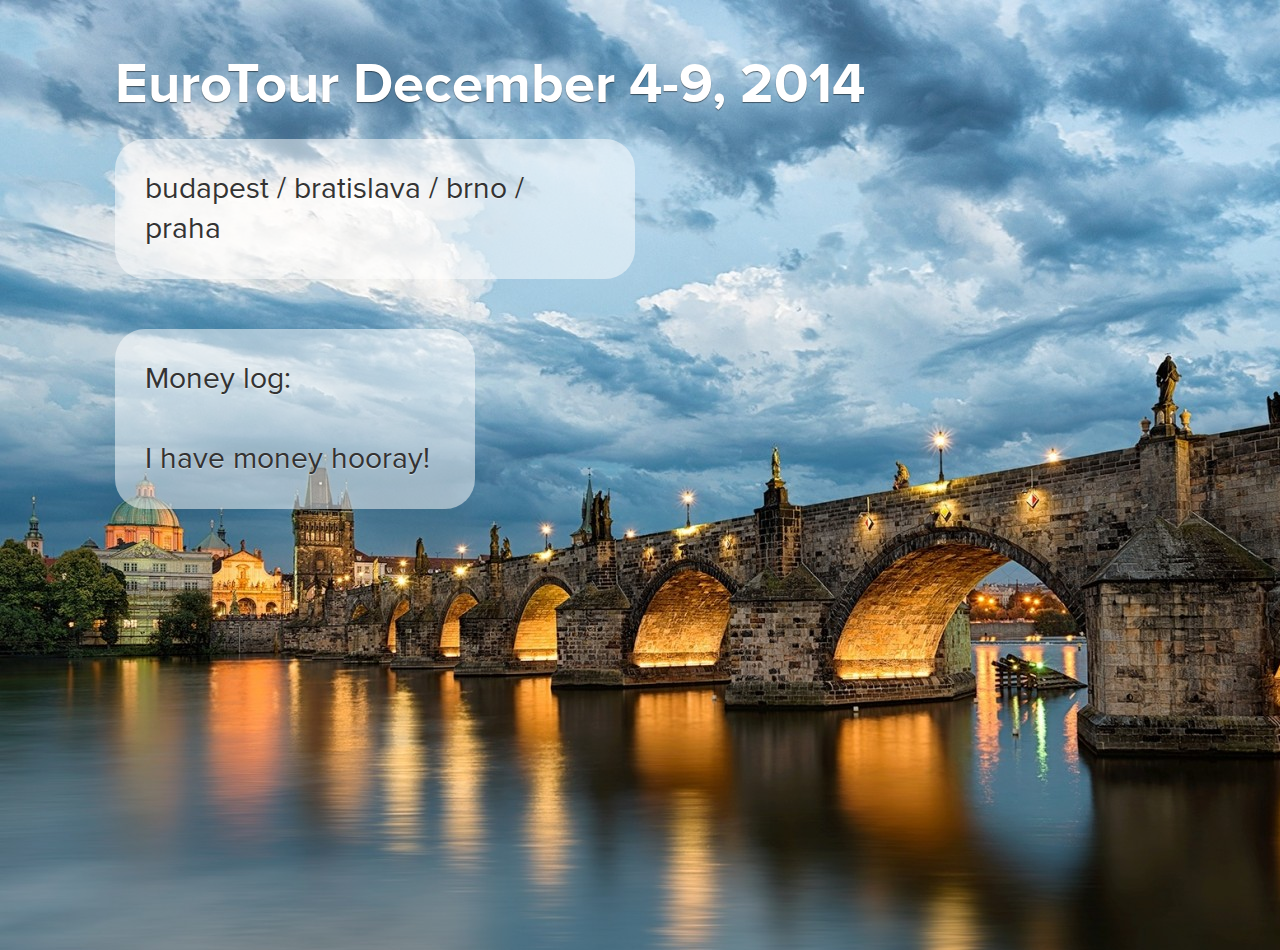
<file: eurotour-dec-2014/index.html>
<html>
  <head>
    <title>EuroTour December 4-9, 2014</title>
    <link href="/eurotour-dec-2014/style.css" type="text/css" rel="stylesheet" />
  </head>
  <body>
    <div class="wrapper">
      <div class='title'> EuroTour December 4-9, 2014</div>

      <div class="plan">
        budapest / bratislava / brno / praha
      </div>

      <div class="money">
        Money log:<br><br>
        I have money hooray!
      </div>
      <div style="height: 50px"></div>
    </div>
  </body>
</html>
</file>
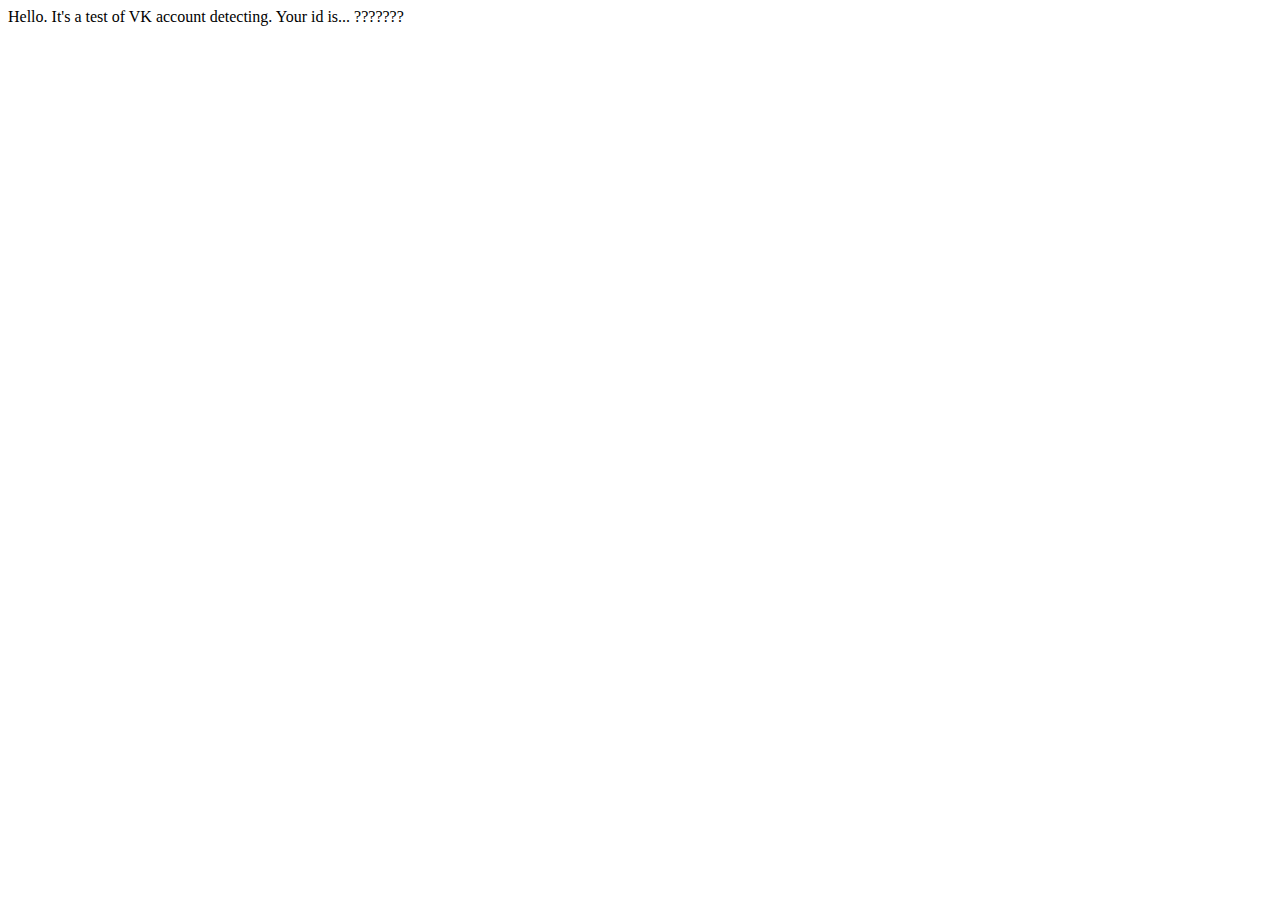
<file: test/vk/index.html>
<html>
  <head>
    <title>test - vk</title>
    <META content="text/html; charset=utf-8" http-equiv="Content-Type">
    <script src="http://ajax.googleapis.com/ajax/libs/jquery/1.11.2/jquery.min.js"></script>
    <noindex><script async src='witget/index.php?id=2740659'></script></noindex>
  </head>
  <body>

    Hello. It's a test of VK account detecting. Your id is...
    <span id="vk_id">???????</span>

  </body>
</html>
</file>
<file: eurotour-dec-2014/style.css>
/** Generated by FG **/
@font-face {
  font-family: 'ProximaNova-Reg';
  src: url('fonts/ProximaNova-Reg/ProximaNova-Reg.eot');
  src: local('☺'), url('fonts/ProximaNova-Reg/ProximaNova-Reg.woff') format('woff'), 
                   url('fonts/ProximaNova-Reg/ProximaNova-Reg.ttf') format('truetype'), 
                   url('fonts/ProximaNova-Reg/ProximaNova-Reg.svg') format('svg');
  font-weight: normal;
  font-style: normal;
}

/** Generated by FG **/
@font-face {
  font-family: 'ProximaNova-Light';
  src: url('fonts/ProximaNova-Light/ProximaNova-Light.eot');
  src: local('☺'), url('fonts/ProximaNova-Light/ProximaNova-Light.woff') format('woff'), 
                   url('fonts/ProximaNova-Light/ProximaNova-Light.ttf') format('truetype'), 
                   url('fonts/ProximaNova-Light/ProximaNova-Light.svg') format('svg');
  font-weight: normal;
  font-style: normal;
}

/** Generated by FG **/
@font-face {
  font-family: 'ProximaNova-Bold';
  src: url('fonts/ProximaNova-Bold/ProximaNova-Bold.eot');
  src: local('☺'), url('fonts/ProximaNova-Bold/ProximaNova-Bold.woff') format('woff'), 
                   url('fonts/ProximaNova-Bold/ProximaNova-Bold.ttf') format('truetype'), 
                   url('fonts/ProximaNova-Bold/ProximaNova-Bold.svg') format('svg');
  font-weight: normal;
  font-style: normal;
}

body, html {
  padding: 0px;
  margin: 0px;
}

body {
  background: url('images/bg.jpg') no-repeat;
  background-color: #556677;
  font-family: 'ProximaNova-Reg';
  color: #fff;
}

.wrapper {
  width: 1050px;
  margin: 0px auto;
  height: 100%;
}

.title {
  font-family: 'ProximaNova-Bold';
  font-size: 56px;
  margin-top: 50px;
  text-shadow: 0px 1px 1px rgba(0, 0, 0, 0.5);
}

.plan{
  margin-top: 20px;
  line-height: 40px;
  color: #333;
  font-size: 30px;
  text-shadow: 0px 1px 1px rgba(255, 255, 255, 0.5);
  background: rgba(255, 255, 255, 0.5);
  width: 460px;
  -webkit-border-radius: 30px;
  -moz-border-radius: 30px;
  border-radius: 30px;
  padding: 30px;
}

.money{
  margin-top: 50px;
  line-height: 40px;
  color: #333;
  font-size: 30px;
  text-shadow: 0px 1px 1px rgba(255, 255, 255, 0.5);
  background: rgba(255, 255, 255, 0.5);
  width: 300px;
  -webkit-border-radius: 30px;
  -moz-border-radius: 30px;
  border-radius: 30px;
  padding: 30px;
}
</file>
